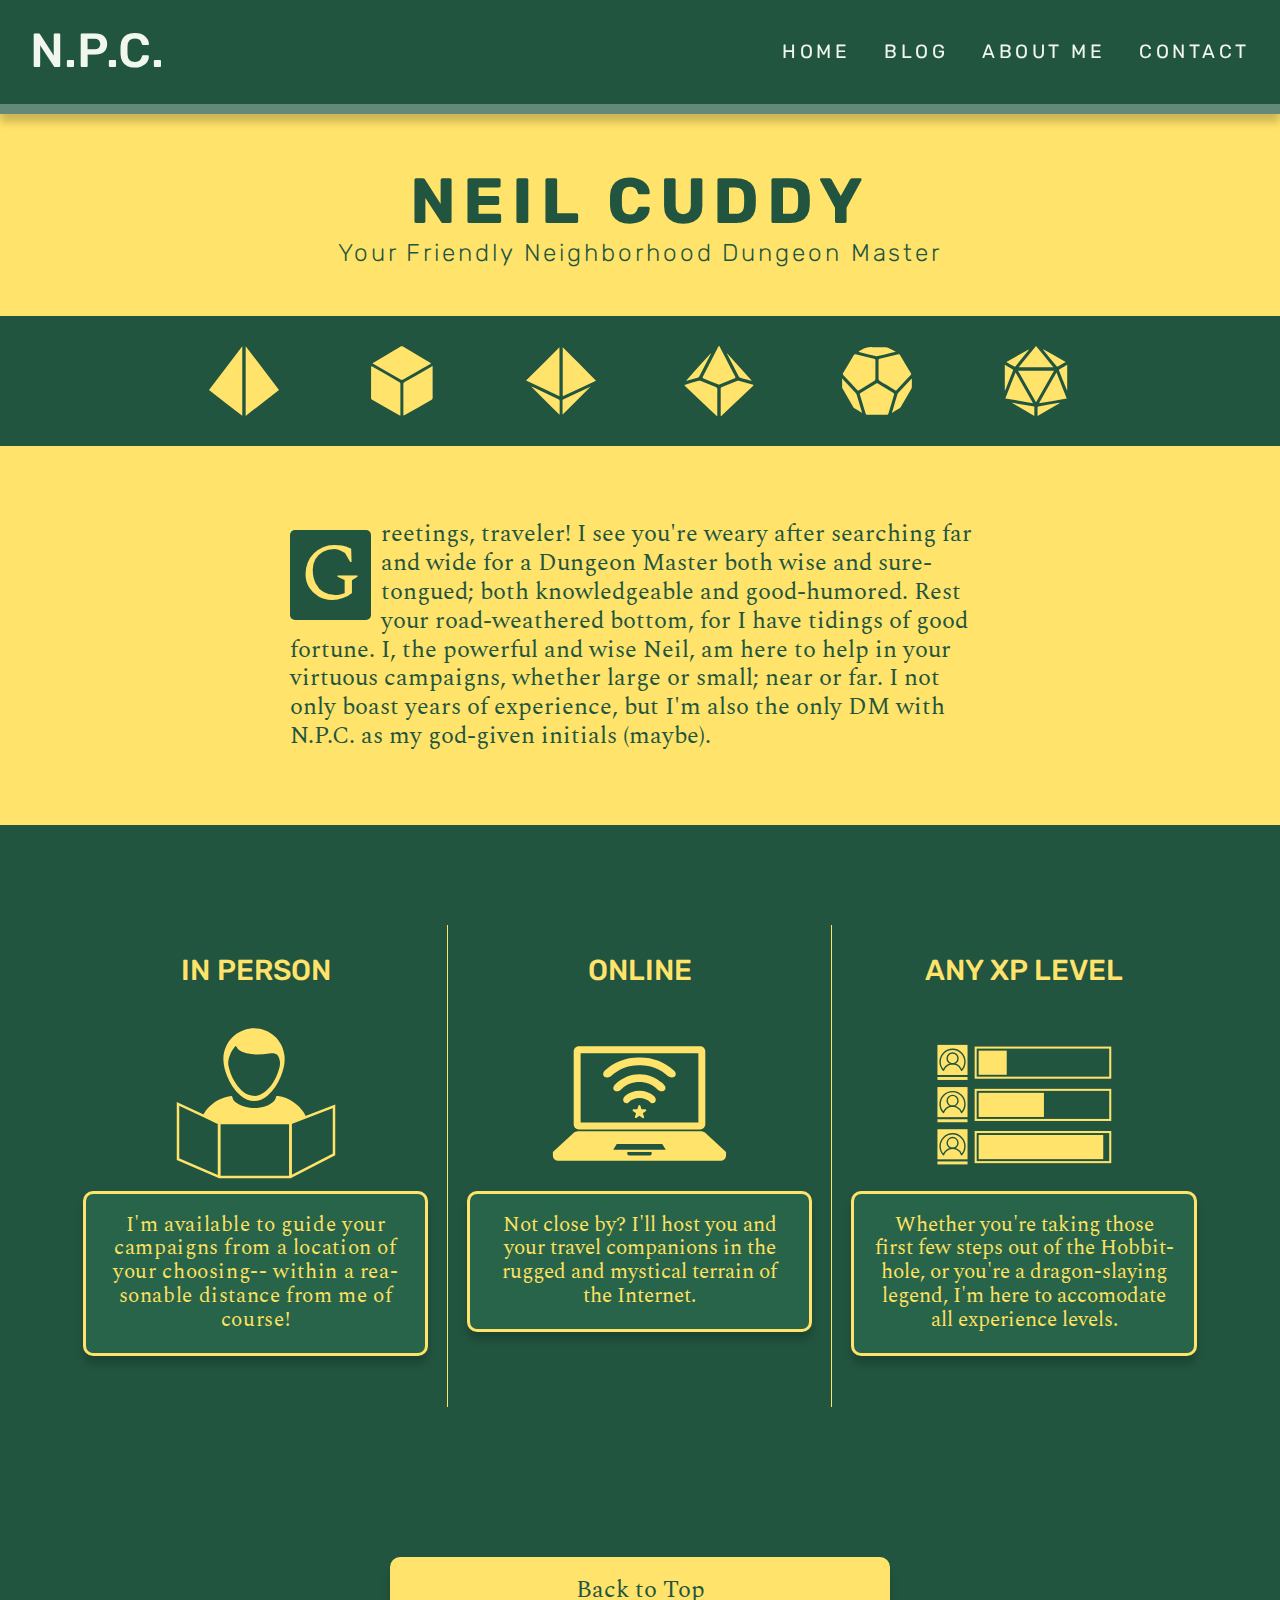
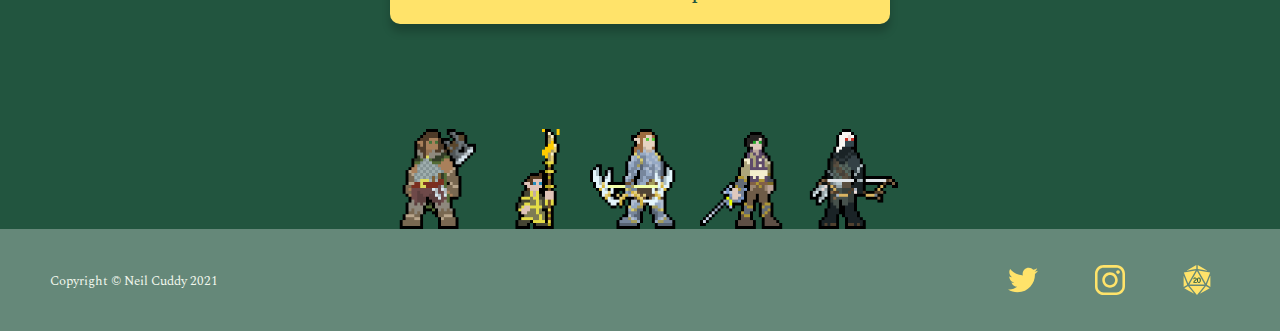
<file: index.html>
<!DOCTYPE html>

<html lang="en-US" dir="ltr">
  <head>
    <meta name="viewport" content="width=device-width, initial-scale=1.0">
    <title>Neil Cuddy, DM</title>
    <link rel="stylesheet" href="css/normalize.css" type="text/css">
    <link rel="stylesheet" href="css/styles.css" type="text/css">
    <link href="https://fonts.googleapis.com/css?family=Rubik:300,500,900&display=swap" rel="stylesheet">
    <link href="https://fonts.googleapis.com/css?family=Spectral:400,800&display=swap" rel="stylesheet">
  </head>

  <body>

    <div id="top" class="wrapper">
      <header>

        <nav class="clearfix">
          <h1 class="nav-heading"><a href="index.html">N.P.C.</a></h1>
          <ul>
            <li><a href="index.html">Home</a></li>
            <li><a href="blog.html">Blog</a></li>
            <li><a href="about-me.html">About Me</a></li>
            <li><a href="contact.html">Contact</a></li>
          </ul>
        </nav>
        <div class="banner-heading">
          <h2 class="banner-title">Neil Cuddy</h2>
          <h2 class="banner-subtitle">Your Friendly Neighborhood Dungeon Master</h2>
        </div>
      </header> <!-- END OF HEADER ---------------------------------------------------------------------->

      <main>
        <div class="dice-container">
          <div class="dice-wrap">
            <img src="images/d4.svg" alt="An outline of a four-sided die" class="d4 die d-spin">
            <img src="images/d6.svg" alt="An outline of a six-sided die" class="d6 die d-spin">
            <img src="images/d8.svg" alt="An outline of a eight-sided die" class="d8 die d-spin">
            <img src="images/d10.svg" alt="An outline of a ten-sided die" class="d10 die d-spin">
            <img src="images/d12.svg" alt="An outline of a twelve-sided die" class="d12 die d-spin">
            <img src="images/d20.svg" alt="An outline of a twenty-sided die" class="d20 die d-spin">
          </div>
        </div>
        <div class="intro-wrapper">
          <div class="intro">
            <p>Greetings, traveler! I see you're weary after searching far and wide for a Dungeon Master both wise and sure-tongued; both knowledgeable and good-humored. Rest your road-weathered bottom, for I have tidings of good fortune. I, the powerful and wise <span class="no-hyphen">Neil</span>, am here to help in your virtuous campaigns, whether large or small; near or far. I not only boast years of experience, but I'm also the only DM with N.P.C. as my god-given initials (maybe).</p>
          </div>

        </div>
        <div class="service-container">
          <div class="service-flex-contain">
            <h3 class="heading-in-person">In Person</h3>
            <div class="in-person border-line">
              <h3 class="heading-in-person-lrg">In Person</h3>
              <img src="images/in-person.svg" alt="An icon of a person behind a dungeon master's privacy screen">
              <p>I'm available to guide your campaigns from a location of your choosing-- within a reasonable distance from me of course!</p>
            </div>
            <h3 class="heading-online">ONLINE</h3>
            <div class="online border-line">
              <h3 class="heading-online-lrg">ONLINE</h3>
              <img src="images/online.svg" alt="An icon of a laptop with a wifi symbol made of stars">
              <p>Not close by? I'll host you and your travel companions in the rugged and mystical terrain of the  Internet.</p>
            </div>
            <h3 class="heading-xp-lvl">Any Experience Level</h3>
            <div class="any-xp-lvl">
              <h3 class="heading-xp-lvl-lrg">Any XP Level</h3>
              <img src="images/any-xp-lvl.svg" alt="An icon showing experience level bars of varying fullness">
              <p>Whether you're taking those first few steps out of the Hobbit-hole, or you're a dragon-slaying legend, I'm here to accomodate all experience levels.</p>
            </div>
          </div>
        </div>

        <p class="top-link"><a href="#top">Back to Top</a></p>
        <div class="tokens">
          <img src="images/tokens/Vashti.gif">
          <img src="images/tokens/Boog.gif">
          <img src="images/tokens/Fi.gif">
          <img src="images/tokens/Baz.gif">
          <img src="images/tokens/Emerick.gif">

        </div>
      </main>
    </div>

    <footer>
      <div id="footer-social" class="social-icons">
        <!-- <a target="_blank" href="https://www.facebook.com/neil.cuddy.3"><img src="images/facebook.svg" alt="Facebook icon"></a> -->
        <a target="_blank" href="https://twitter.com/NpcNpcuddy"><img src="images/twitter.svg" alt="Twitter icon"></a>
        <a target="_blank" href="https://www.instagram.com/patrickned_npc/"><img src="images/instagram.svg" alt="Instagram icon"></a>
        <a target="_blank" href="https://app.roll20.net/users/26297/neil-c?fbclid=IwAR0LO3Pv9vUrNG9DhVx9Z2WXFUN1NhZTYFxP-Icxzl-QTmIb7skBPDRVVGY"><img src="images/roll20.svg" alt="Roll20 icon"></a>
      </div>
      <p><small>Copyright &copy; Neil Cuddy 2021</small></p>
    </footer>

  </body>
</html>
</file>
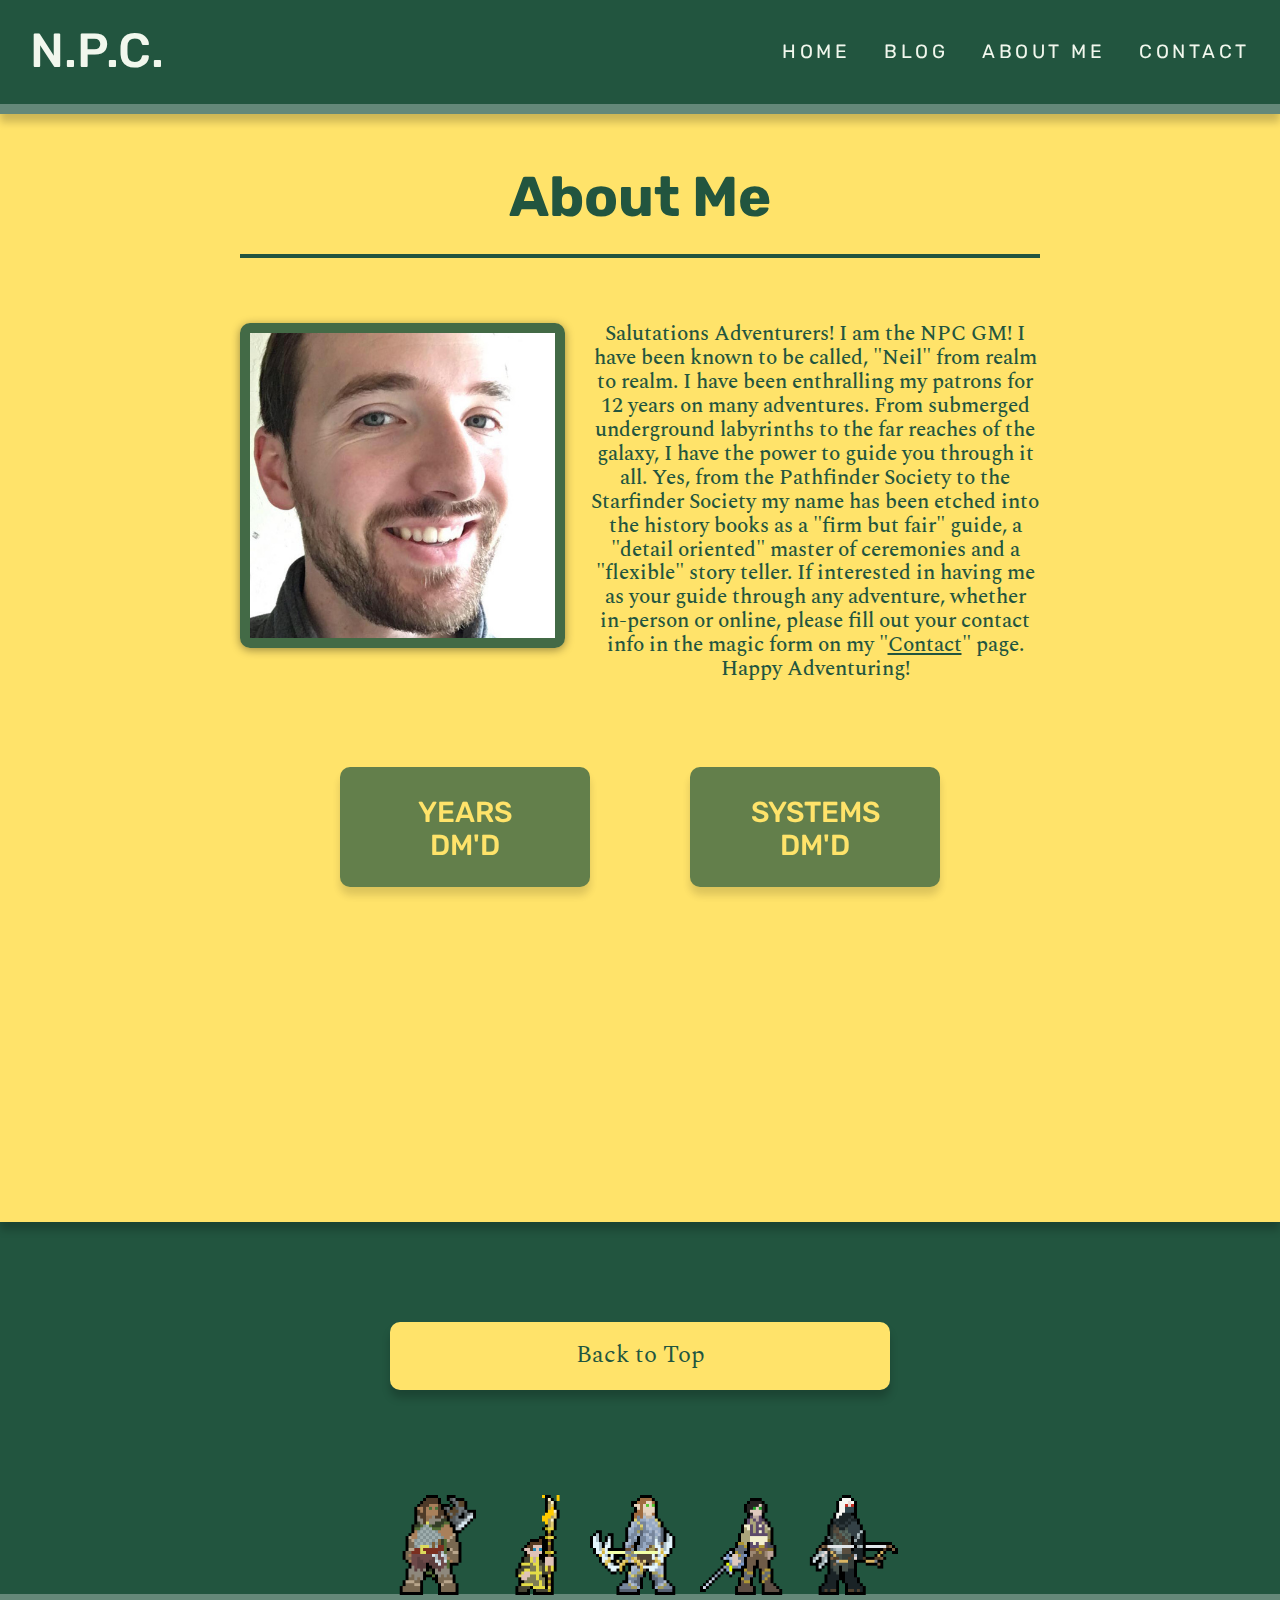
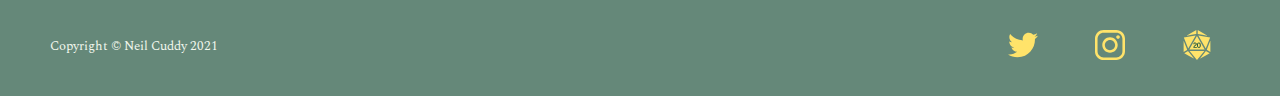
<file: about-me.html>
<!DOCTYPE html>

<html lang="en-US" dir="ltr">
  <head>
    <meta name="viewport" content="width=device-width, initial-scale=1.0">
    <title>About Neil</title>
    <link rel="stylesheet" href="css/normalize.css" type="text/css">
    <link rel="stylesheet" href="css/styles.css" type="text/css">
    <link href="https://fonts.googleapis.com/css?family=Rubik:300,500,900&display=swap" rel="stylesheet">
    <link href="https://fonts.googleapis.com/css?family=Spectral:400,800&display=swap" rel="stylesheet">
  </head>

  <body>

    <div id="top" class="wrapper">
      <header>

        <nav class="clearfix">
          <h1 class="nav-heading"><a href="index.html">N.P.C.</a></h1>
          <ul>
            <li><a href="index.html">Home</a></li>
            <li><a href="blog.html">Blog</a></li>
            <li><a href="about-me.html">About Me</a></li>
            <li><a href="contact.html">Contact</a></li>
          </ul>
        </nav>
        <div class="banner-heading">
          <h1 class="page-heading">About Me</h1>
        </div>

      </header> <!-- END OF HEADER ---------------------------------------------------------------------->

      <main>
        <div class="about-wrap">
          <div class="about-container">
            <div class="pic-para-float">
              <div class="neil-img-container">
                <div class="neil-img-overlay"></div>
                <img class="neil-img" src="images/neilprofile.jpg" alt="A portrait of Neil Cuddy">
              </div>
              <div class="about-para-container">
                <p class="about-para">Salutations Adventurers! I am the NPC GM! I have been known to be called, "Neil" from realm to realm. I have been enthralling my patrons for 12 years on many adventures. From submerged underground labyrinths to the far reaches of the galaxy, I have the power to guide you through it all. Yes, from the Pathfinder Society to the Starfinder Society my name has been etched into the history books as a "firm but fair" guide, a "detail oriented" master of ceremonies and a "flexible" story teller. If interested in having me as your guide through any adventure, whether in-person or online, please fill out your contact info in the magic form on my "<a style="color: #22553F; text-decoration: underline;" href="contact.html">Contact</a>" page.
Happy Adventuring!</p>
              </div>
            </div>
            <div class="stat-card-flex-contain">
              <div id="years-dmd" class="stat-card">
                <h3>Years<br>DM'd</h3>
                <p>12 years</p>
              </div>
              <div id="systems-dmd" class="stat-card">
                <h3>Systems<br>DM'd</h3>
                <ul>
                  <li>D&D 3.5</li>
                  <li>D&D 5E</li>
                  <li>Pathfinder</li>
                  <li>Pathfinder 2<sup>nd</sup> ed.</li>
                  <li>Starfinder</li>
                  <li>Call of Cthulhu</li>
                  <li>Star Wars RPG</li>
                </ul>
              </div>
            </div>
          </div>
        </div>

        <p class="top-link"><a href="#top">Back to Top</a></p>
        <div class="tokens">
          <img src="images/tokens/Vashti.gif">
          <img src="images/tokens/Boog.gif">
          <img src="images/tokens/Fi.gif">
          <img src="images/tokens/Baz.gif">
          <img src="images/tokens/Emerick.gif">

        </div>
      </main>
    </div>

    <footer>
      <div id="footer-social" class="social-icons">
        <!-- <a target="_blank" href="https://www.facebook.com/neil.cuddy.3"><img src="images/facebook.svg" alt="Facebook icon"></a> -->
        <a target="_blank" href="https://twitter.com/NpcNpcuddy"><img src="images/twitter.svg" alt="Twitter icon"></a>
        <a target="_blank" href="https://www.instagram.com/patrickned_npc/"><img src="images/instagram.svg" alt="Instagram icon"></a>
        <a target="_blank" href="https://app.roll20.net/users/26297/neil-c?fbclid=IwAR0LO3Pv9vUrNG9DhVx9Z2WXFUN1NhZTYFxP-Icxzl-QTmIb7skBPDRVVGY"><img src="images/roll20.svg" alt="Roll20 icon"></a>
      </div>
      <p><small>Copyright &copy; Neil Cuddy 2021</small></p>
    </footer>

  </body>
</html>
</file>
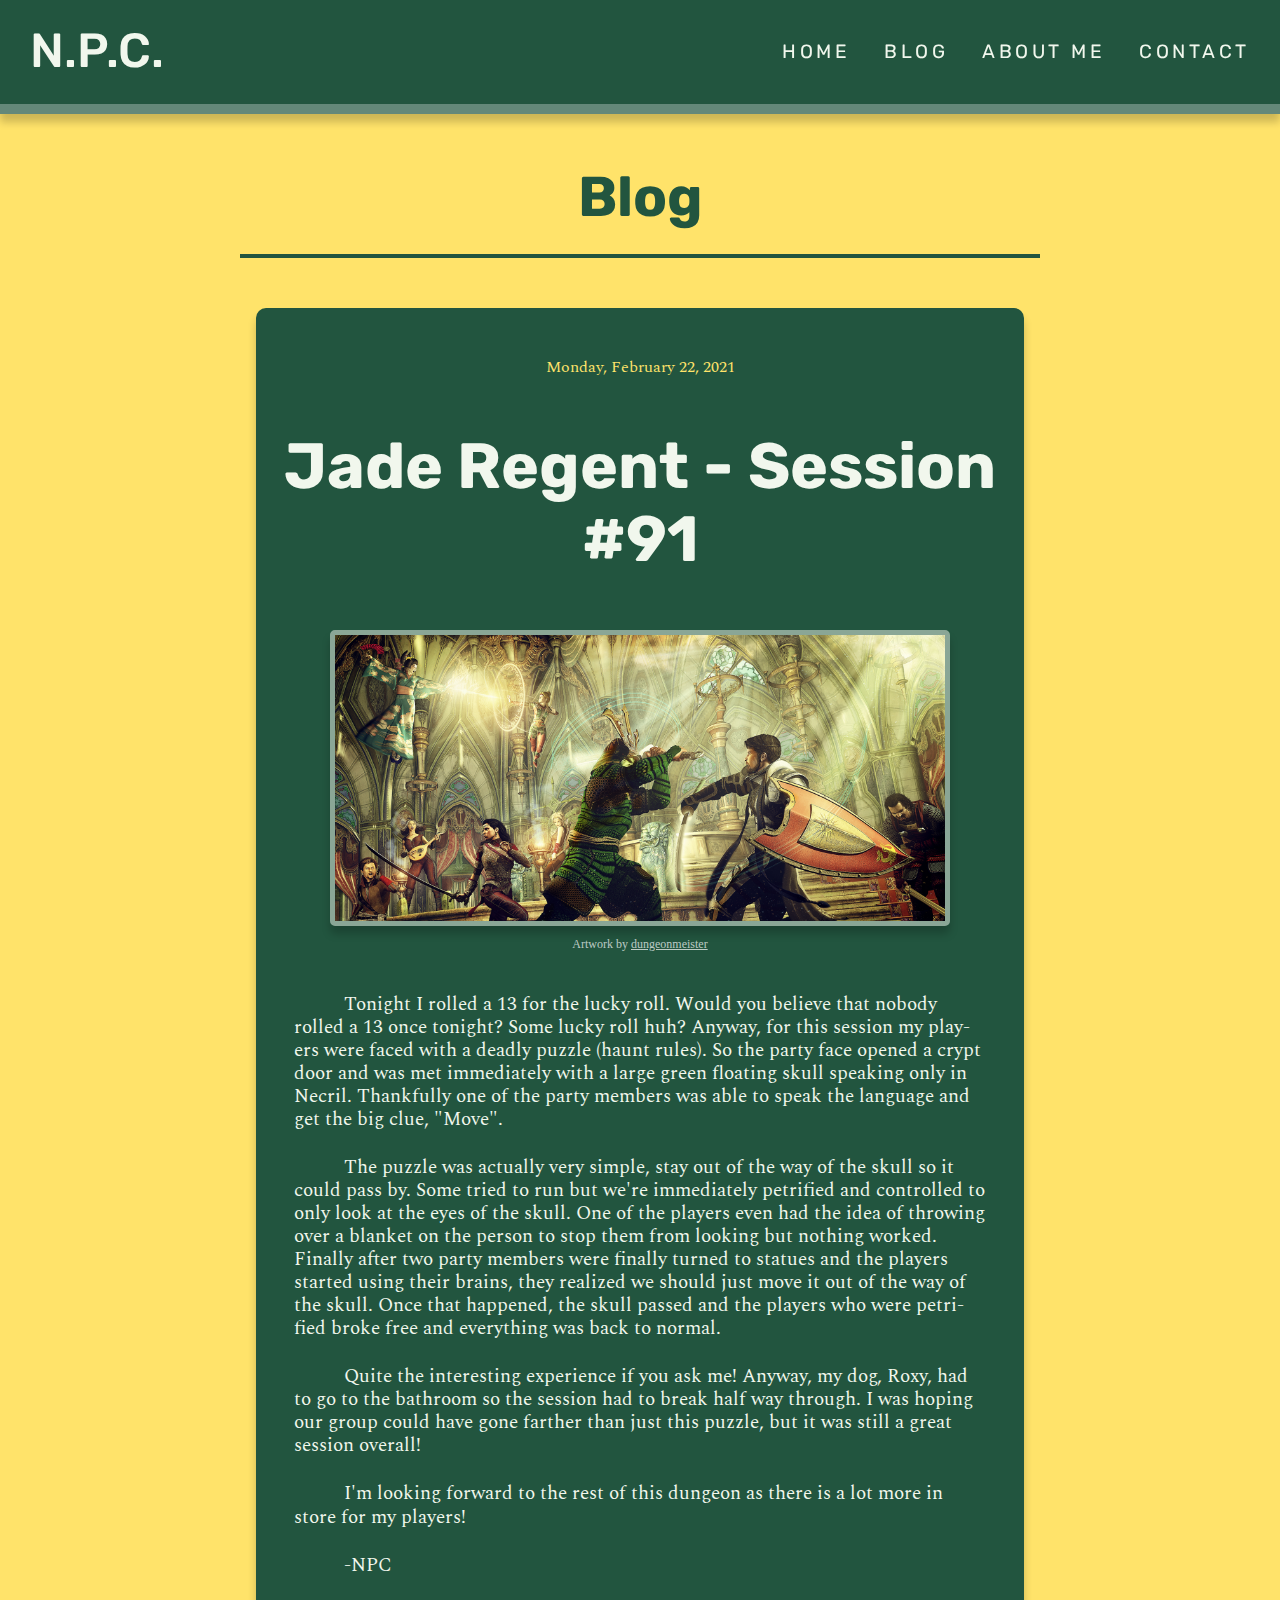
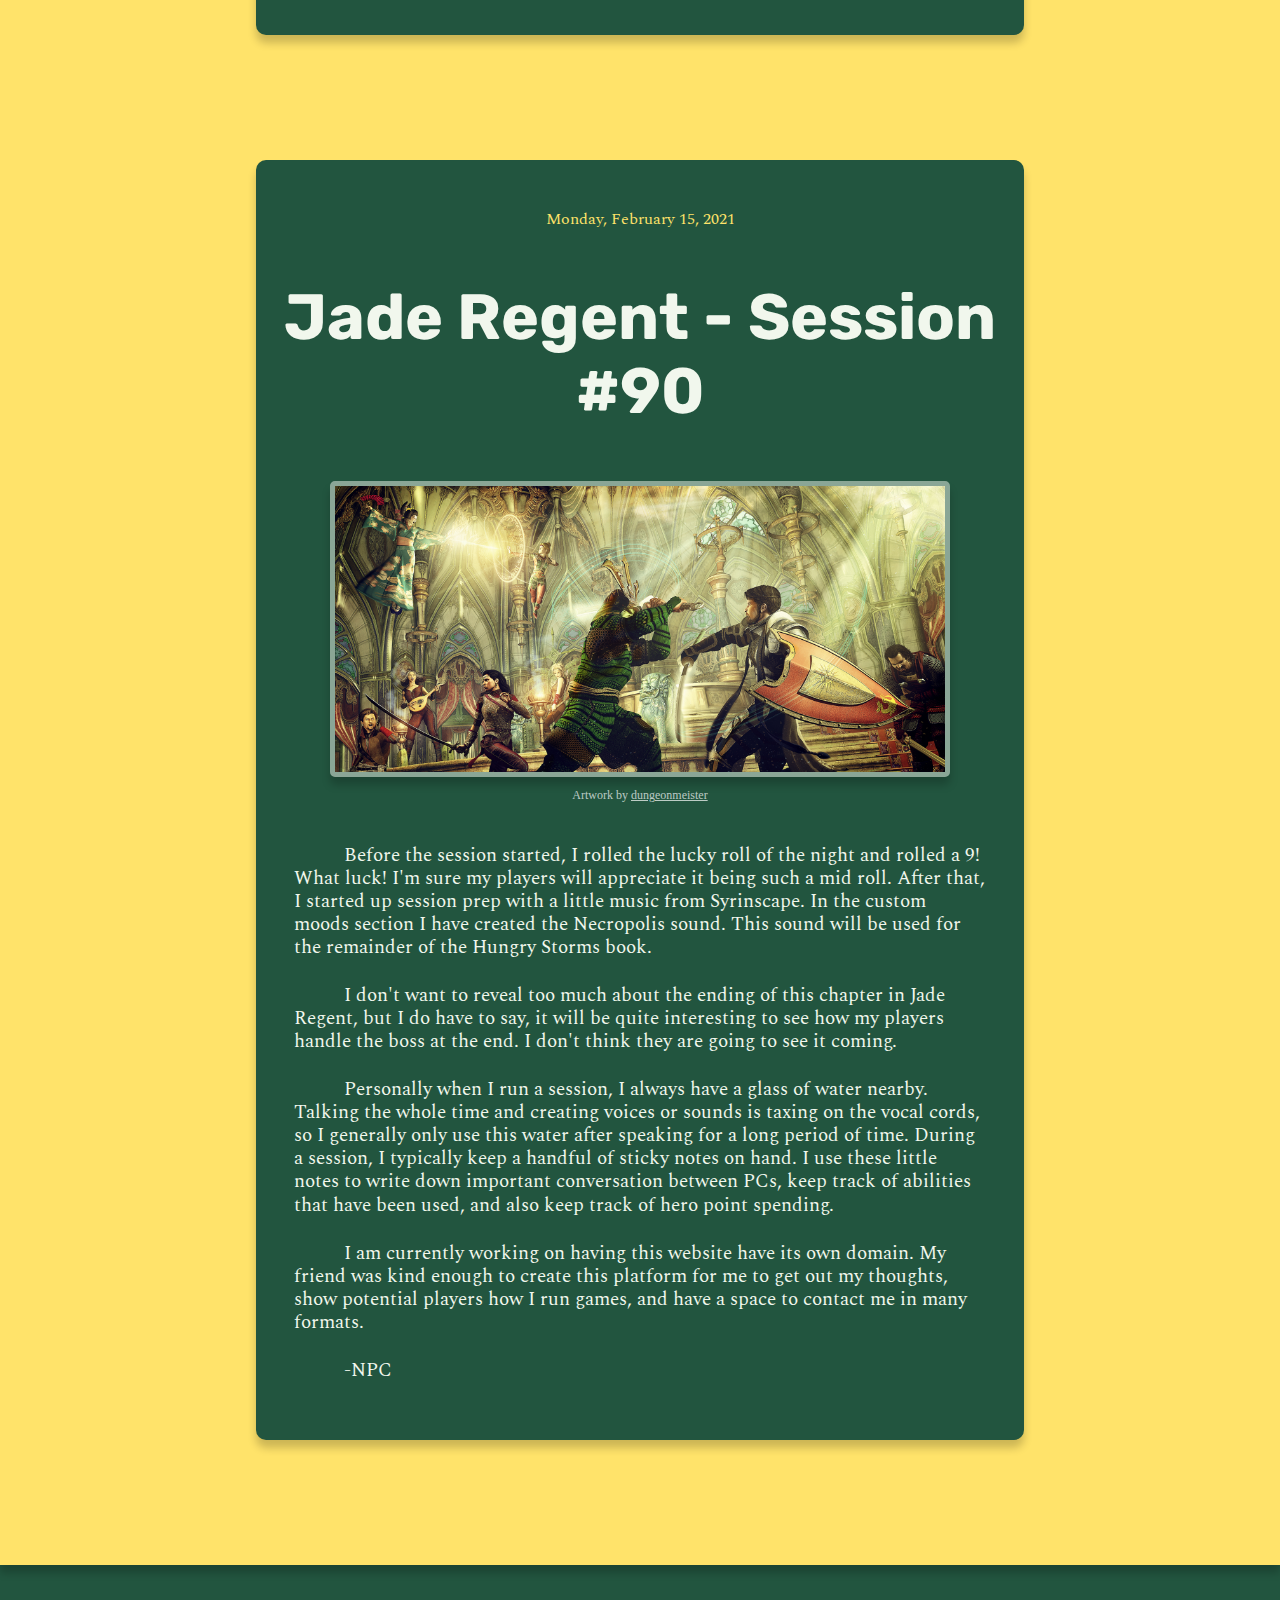
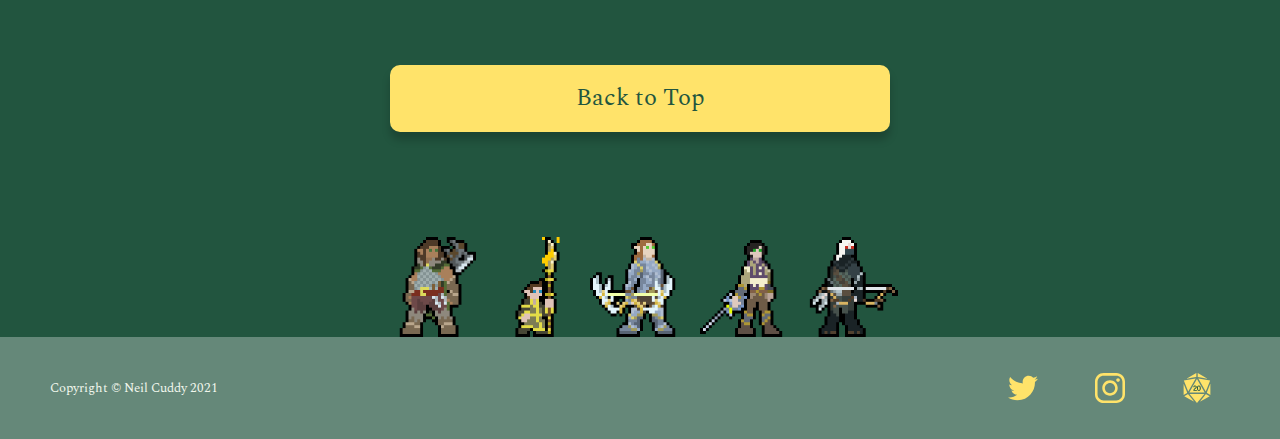
<file: blog.html>
<!DOCTYPE html>

<html lang="en-US" dir="ltr">
  <head>
    <meta name="viewport" content="width=device-width, initial-scale=1.0">
    <title>Neil's Blog</title>
    <link rel="stylesheet" href="css/normalize.css" type="text/css">
    <link rel="stylesheet" href="css/styles.css" type="text/css">
    <link href="https://fonts.googleapis.com/css?family=Rubik:300,500,900&display=swap" rel="stylesheet">
    <link href="https://fonts.googleapis.com/css?family=Spectral:400,800&display=swap" rel="stylesheet">
  </head>

  <body>

    <div id="top" class="wrapper">
      <header>

        <nav class="clearfix">
          <h1 class="nav-heading"><a href="index.html">N.P.C.</a></h1>
          <ul>
            <li><a href="index.html">Home</a></li>
            <li><a href="blog.html">Blog</a></li>
            <li><a href="about-me.html">About Me</a></li>
            <li><a href="contact.html">Contact</a></li>
          </ul>
        </nav>
        <div class="banner-heading">
          <h1 class="page-heading">Blog</h1>
        </div>

      </header> <!-- END OF HEADER ---------------------------------------------------------------------->

      <main>
<!-- =====================================================================================================
BLOG ENTRY - COPY HERE TO NEXT COMMENT FOR NEW ENTRY
====================================================================================================== -->        
        <div class="contact-container">
          <div class="contact-info">
            <p class="date">Monday, February 22, 2021</p>
            <h2 class="post-heading">Jade Regent - Session #91</h2>
            <figure>
            <img class="post-pic" src="images/jr-blog-pic.jpg" alt="A fantasy battle scene with sword fighting and spell-casting">
              <figcaption>Artwork by <a style="text-decoration: underline; color: rgba(255, 255, 255, 0.7);" href="https://www.deviantart.com/dungeonmeister">dungeonmeister</a></figcaption>
            </Figure>  
            <p class="post-body">Tonight I rolled a 13 for the lucky roll. Would you believe that nobody rolled a 13 once tonight? Some lucky roll huh? Anyway, for this session my players were faced with a deadly puzzle (haunt rules). So the party face opened a crypt door and was met immediately with a large green floating skull speaking only in Necril. Thankfully one of the party members was able to speak the language and get the big clue, "Move".
</p>
            <p class="post-body">The puzzle was actually very simple, stay out of the way of the skull so it could pass by. Some tried to run but we're immediately petrified and controlled to only look at the eyes of the skull. One of the players even had the idea of throwing over a blanket on the person to stop them from looking but nothing worked.
Finally after two party members were finally turned to statues and the players started using their brains, they realized we should just move it out of the way of the skull. Once that happened, the skull passed and the players who were petrified broke free and everything was back to normal.</p>
            <p class="post-body">Quite the interesting experience if you ask me! Anyway, my dog, Roxy, had to go to the bathroom so the session had to break half way through. I was hoping our group could have gone farther than just this puzzle, but it was still a great session overall!</p>
            <p class="post-body">I'm looking forward to the rest of this dungeon as there is a lot more in store for my players!</p>
            <p class="post-body">-NPC</p>
            <hr>

          </div>
        </div>
<!-- =================
BLOG ENTRY END
================== -->
        
<!-- =====================================================================================================
BLOG ENTRY - COPY HERE TO NEXT COMMENT FOR NEW ENTRY
====================================================================================================== -->
        <div class="contact-container">
          <div class="contact-info">
            <p class="date">Monday, February 15, 2021</p>
            <h2 class="post-heading">Jade Regent - Session #90</h2>
            <figure>
            <img class="post-pic" src="images/jr-blog-pic.jpg" alt="A fantasy battle scene with sword fighting and spell-casting">
              <figcaption>Artwork by <a style="text-decoration: underline; color: rgba(255, 255, 255, 0.7);" href="https://www.deviantart.com/dungeonmeister">dungeonmeister</a></figcaption> 
            </figure>
            <p class="post-body">Before the session started, I rolled the lucky roll of the night and rolled a 9! What luck! I'm sure my players will appreciate it being such a mid roll. After that, I started up session prep with a little music from Syrinscape. In the custom moods section I have created the Necropolis sound. This sound will be used for the remainder of the Hungry Storms book.</p>
            <p class="post-body">I don't want to reveal too much about the ending of this chapter in Jade Regent, but I do have to say, it will be quite interesting to see how my players handle the boss at the end. I don't think they are going to see it coming.
</p>
            <p class="post-body">Personally when I run a session, I always have a glass of water nearby. Talking the whole time and creating voices or sounds is taxing on the vocal cords, so I generally only use this water after speaking for a long period of time. During a session, I typically keep a handful of sticky notes on hand. I use these little notes to write down important conversation between PCs, keep track of abilities that have been used, and also keep track of hero point spending.</p>
            <p class="post-body">I am currently working on having this website have its own domain. My friend was kind enough to create this platform for me to get out my thoughts, show potential players how I run games, and have a space to contact me in many formats.</p>
            <p class="post-body">-NPC</p>
            <hr>

          </div>
        </div>
  <!-- =================
BLOG ENTRY END
================== -->
        
        <div class="">

        </div>

        <p class="top-link"><a href="#top">Back to Top</a></p>
        <div class="tokens">
          <img src="images/tokens/Vashti.gif">
          <img src="images/tokens/Boog.gif">
          <img src="images/tokens/Fi.gif">
          <img src="images/tokens/Baz.gif">
          <img src="images/tokens/Emerick.gif">

        </div>
      </main>
    </div>

    <footer>
      <div id="footer-social" class="social-icons">
        <!-- <a target="_blank" href="https://www.facebook.com/neil.cuddy.3"><img src="images/facebook.svg" alt="Facebook icon"></a> -->
        <a target="_blank" href="https://twitter.com/NpcNpcuddy"><img src="images/twitter.svg" alt="Twitter icon"></a>
        <a target="_blank" href="https://www.instagram.com/patrickned_npc/"><img src="images/instagram.svg" alt="Instagram icon"></a>
        <a target="_blank" href="https://app.roll20.net/users/26297/neil-c?fbclid=IwAR0LO3Pv9vUrNG9DhVx9Z2WXFUN1NhZTYFxP-Icxzl-QTmIb7skBPDRVVGY"><img src="images/roll20.svg" alt="Roll20 icon"></a>
      </div>
      <p><small>Copyright &copy; Neil Cuddy 2021</small></p>
    </footer>

  </body>
</html>
</file>
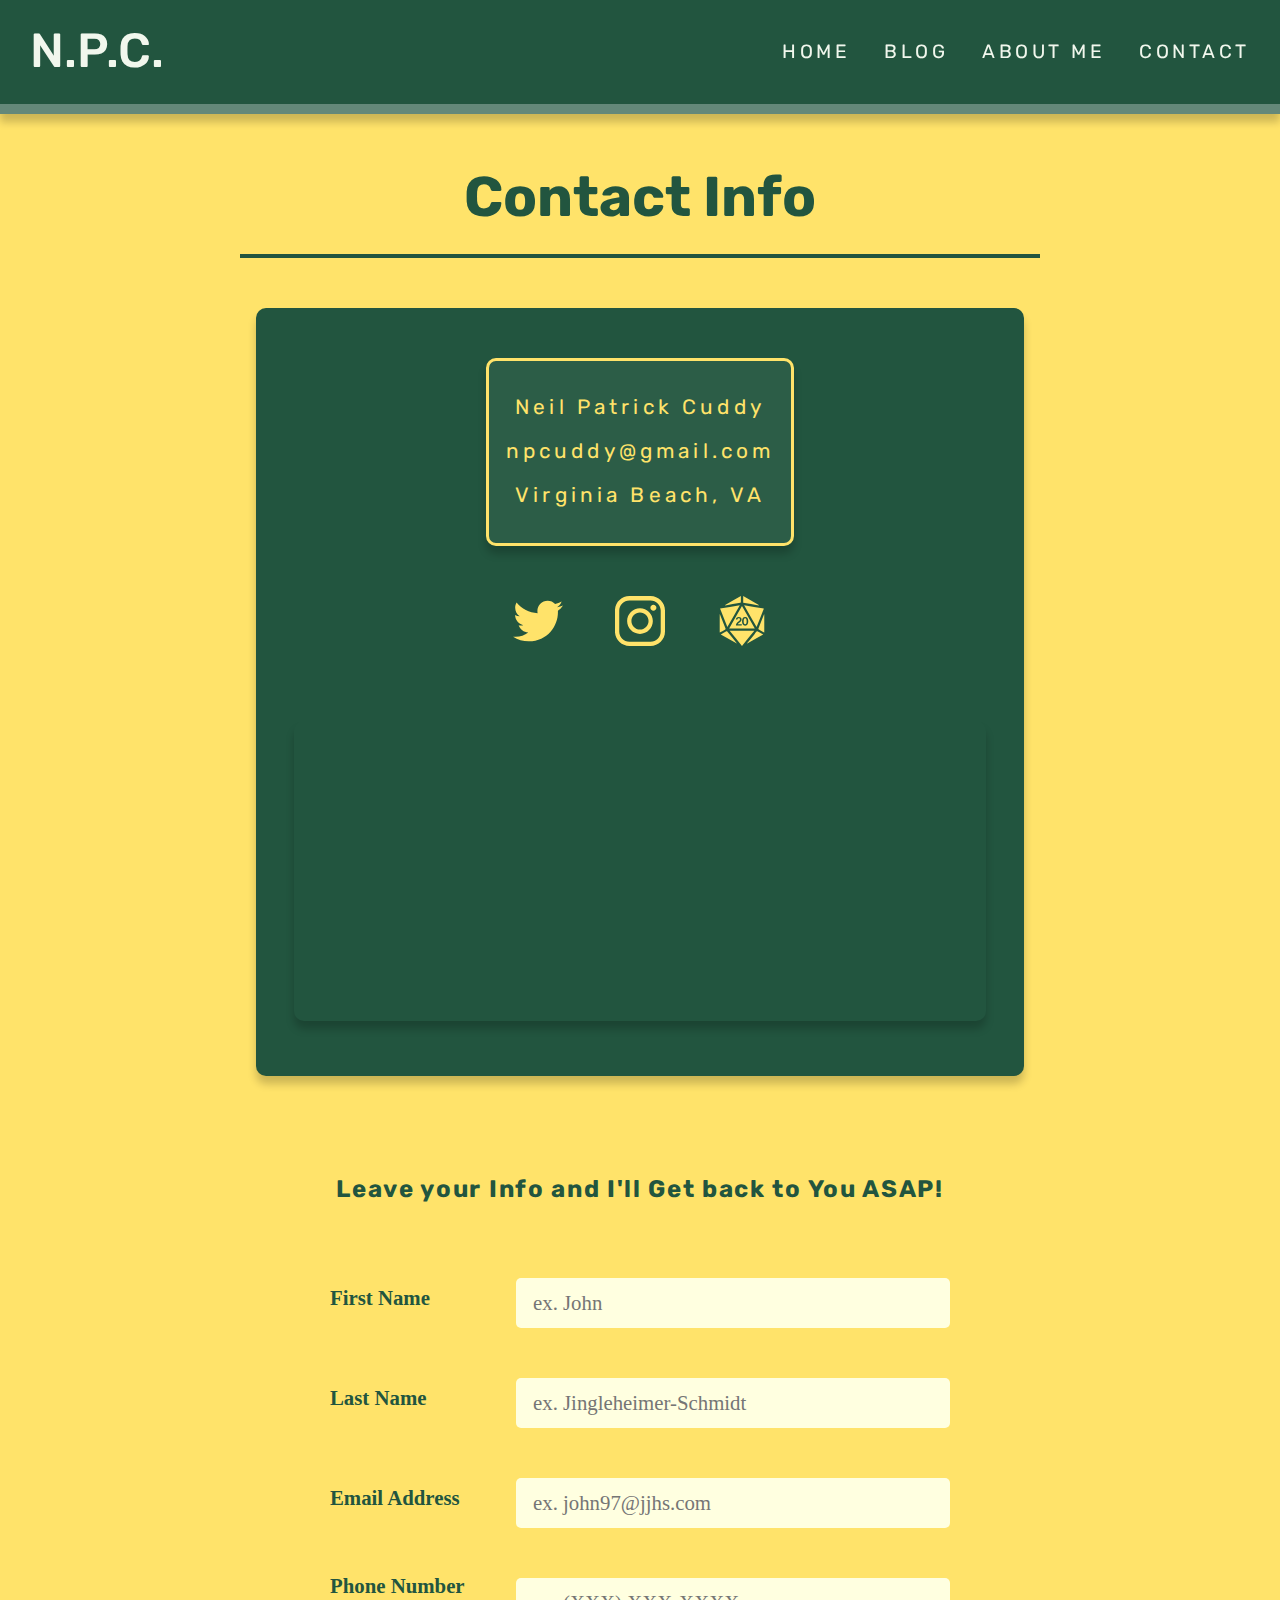
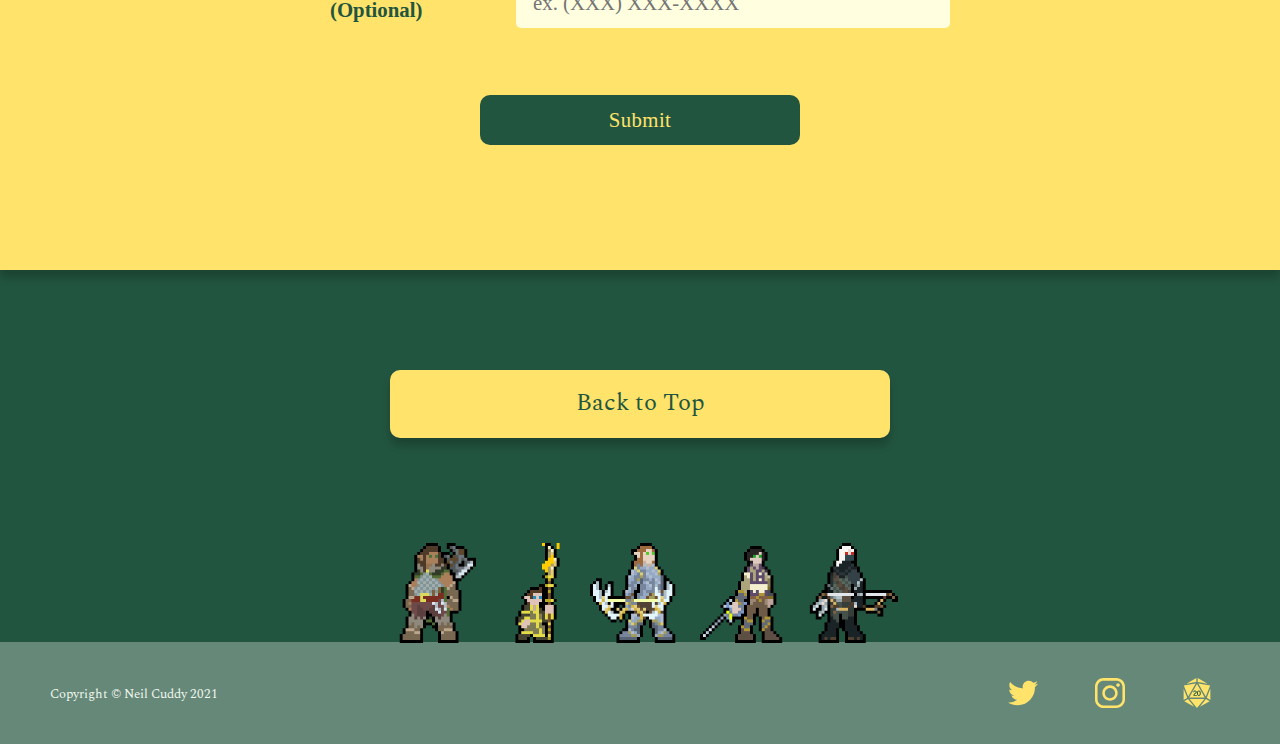
<file: contact.html>
<!DOCTYPE html>

<html lang="en-US" dir="ltr">
  <head>
    <meta name="viewport" content="width=device-width, initial-scale=1.0">
    <title>Contact Neil</title>
    <link rel="stylesheet" href="css/normalize.css" type="text/css">
    <link rel="stylesheet" href="css/styles.css" type="text/css">
    <link href="https://fonts.googleapis.com/css?family=Rubik:300,500,900&display=swap" rel="stylesheet">
    <link href="https://fonts.googleapis.com/css?family=Spectral:400,800&display=swap" rel="stylesheet">
  </head>

  <body>

    <div id="top" class="wrapper">
      <header>

        <nav class="clearfix">
          <h1 class="nav-heading"><a href="index.html">N.P.C.</a></h1>
          <ul>
            <li><a href="index.html">Home</a></li>
            <li><a href="blog.html">Blog</a></li>
            <li><a href="about-me.html">About Me</a></li>
            <li><a href="contact.html">Contact</a></li>
          </ul>
        </nav>
        <div class="banner-heading">
          <h1 class="page-heading">Contact Info</h1>
        </div>

      </header> <!-- END OF HEADER ---------------------------------------------------------------------->

      <main>
        <div class="contact-container">
          <div class="contact-info">
            <ul class="contact-info-list">
              <li>Neil Patrick Cuddy</li>
              <li><a href="mailto:npcuddy@gmail.com" target="_blank">npcuddy@gmail.com</a></li>
              <li>Virginia Beach, VA</li>
            </ul>
            <div class="social-icons">
              <!-- <a target="_blank" href="https://www.facebook.com/neil.cuddy.3"><img src="images/facebook.svg" alt="Facebook icon"></a> -->
              <a target="_blank" href="https://twitter.com/NpcNpcuddy"><img src="images/twitter.svg" alt="Twitter icon"></a>
              <a target="_blank" href="https://www.instagram.com/patrickned_npc/"><img src="images/instagram.svg" alt="Instagram icon"></a>
              <a target="_blank" href="https://app.roll20.net/users/26297/neil-c?fbclid=IwAR0LO3Pv9vUrNG9DhVx9Z2WXFUN1NhZTYFxP-Icxzl-QTmIb7skBPDRVVGY"><img src="images/roll20.svg" alt="Roll20 icon"></a>
            </div>
            <iframe id="g-map" src="https://www.google.com/maps/embed?pb=!1m18!1m12!1m3!1d204477.23317121275!2d-76.15305209158788!3d36.795586914796964!2m3!1f0!2f0!3f0!3m2!1i1024!2i768!4f13.1!3m3!1m2!1s0x89bac1e8fc1527a7%3A0x4161080a32e0173!2sVirginia%20Beach%2C%20VA!5e0!3m2!1sen!2sus!4v1566850763095!5m2!1sen!2sus" width="600" height="450" frameborder="0" style="border:0;" allowfullscreen=""></iframe>
          </div>

          <h4>Leave your Info and I'll Get back to You ASAP!</h4>

          <form action="https://docs.google.com/forms/u/0/d/e/1FAIpQLSeHY9pG-yuQ2HCDzeMXXIg8m3PfFbe0aWvOW36tmY_m3Dv81g/formResponse" method="post">

              <div class="form-flex-container">
                <div class="form-element">
                  <label for="first-name">First Name</label>
                  <input type="text" id="first-name" name="entry.1847372900" placeholder="ex. John" required>
                </div>

                <div class="form-element">
                  <label for="last-name">Last Name</label>
                  <input type="text" id="last-name" name="entry.1331763771" placeholder="ex. Jingleheimer-Schmidt" required>
                </div>

                <div class="form-element">
                  <label for="email">Email Address</label>
                  <input type="email" id="email" name="entry.1077426824" placeholder="ex. john97@jjhs.com" required>
                </div>

                <div class="form-element">
                  <label for="phone">Phone Number (Optional)</label>
                  <input type="text" id="phone" name="entry.180439405" placeholder="ex. (XXX) XXX-XXXX">
                </div>
              </div>

              <button class="form-element" type="submit" name="button">Submit</button>

          </form>

        </div>

        <div class="">

        </div>

        <p class="top-link"><a href="#top">Back to Top</a></p>
        <div class="tokens">
          <img src="images/tokens/Vashti.gif">
          <img src="images/tokens/Boog.gif">
          <img src="images/tokens/Fi.gif">
          <img src="images/tokens/Baz.gif">
          <img src="images/tokens/Emerick.gif">

        </div>
      </main>
    </div>

    <footer>
      <div id="footer-social" class="social-icons">
        <!-- <a target="_blank" href="https://www.facebook.com/neil.cuddy.3"><img src="images/facebook.svg" alt="Facebook icon"></a> -->
        <a target="_blank" href="https://twitter.com/NpcNpcuddy"><img src="images/twitter.svg" alt="Twitter icon"></a>
        <a target="_blank" href="https://www.instagram.com/patrickned_npc/"><img src="images/instagram.svg" alt="Instagram icon"></a>
        <a target="_blank" href="https://app.roll20.net/users/26297/neil-c?fbclid=IwAR0LO3Pv9vUrNG9DhVx9Z2WXFUN1NhZTYFxP-Icxzl-QTmIb7skBPDRVVGY"><img src="images/roll20.svg" alt="Roll20 icon"></a>
      </div>
      <p><small>Copyright &copy; Neil Cuddy 2021</small></p>
    </footer>

  </body>
</html>
</file>
<file: css/styles.css>
* {
  box-sizing: border-box;
}

body {
  background-color: #22553F;
  margin-top: 0;
  margin-right: 0;
}

h1,
h2,
h3,
h4 {
  font-family: "Rubik", sans-serif;
}

h3 {
  font-weight: 500;
  text-transform: uppercase;
  font-size: 1.8em;
  color: #ffe36a;
}

h4 {
  letter-spacing: 0.07em;
  font-size: 1.5em;
  color: #22553F;
}

p {
  font-family: "Spectral", serif;
}
@media (min-width: 769px) {
  p {
    hyphens: auto;
    hyphenate-limit-lines: 2;
    hyphenate-limit-chars: 6 3 2;
    hyphenate-limit-zone: 8%;
    hyphenate-limit-last: always;
  }
}

a {
  text-decoration: none;
  margin-top: 0;
}
a:link, a:visited {
  color: #F1F7ED;
}

nav {
  margin-top: 0;
  padding-top: 15px;
  padding-bottom: 15px;
  position: fixed;
  width: 100%;
  background-color: #22553F;
  border-bottom: 10px solid rgba(255, 255, 255, 0.3);
  z-index: 100;
  box-shadow: 0px 8px 8px rgba(0, 0, 0, 0.2);
}
@media (min-width: 769px) {
  nav {
    position: fixed;
    width: 100%;
    background-color: #22553F;
    border-bottom: 10px solid rgba(255, 255, 255, 0.3);
    z-index: 100;
  }
}
nav ul {
  list-style-type: none;
  margin-left: 0;
  padding-left: 0;
  font-family: "Rubik", sans-serif;
  text-transform: uppercase;
}
@media (min-width: 769px) {
  nav ul {
    float: right;
    vertical-align: middle;
    padding-right: 15px;
  }
}
nav ul li {
  text-align: center;
}
@media (min-width: 769px) {
  nav ul li {
    display: inline-block;
    padding-left: 5px;
    padding-right: 5px;
  }
}
nav ul li a {
  padding-top: 10px;
  padding-bottom: 10px;
  display: block;
  letter-spacing: 0.22rem;
  font-size: 1.3rem;
}
nav ul li a:hover {
  background-color: #F1F7ED;
  color: #22553F;
}
nav ul li a:hover:active {
  background-color: #ffe36a;
  color: #F1F7ED;
}
@media (min-width: 769px) {
  nav ul li a {
    padding-left: 10px;
    padding-right: 10px;
    font-size: 1.2em;
  }
  nav ul li a:hover {
    background-color: rgba(34, 85, 63, 0);
    color: #ffe36a;
  }
  nav ul li a:hover:active {
    background-color: rgba(34, 85, 63, 0);
  }
}

hr {
  padding-top: 25px;
  padding-bottom: 25px;
  border: none;
}

header {
  background-color: #22553F;
  margin-top: 0;
}

figcaption {
  color: rgba(255, 255, 255, 0.7);
  padding-top: 8px;
  font-size: 0.75em;
}

form {
  margin-bottom: 100px;
}

input[type=text],
input[type=Email] {
  height: 50px;
  font-size: 1.3em;
  border-radius: 5px;
  border: none;
  text-indent: 15px;
  margin-top: 10px;
  background-color: lightyellow;
}
@media (min-width: 769px) {
  input[type=text],
input[type=Email] {
    width: 70%;
  }
}
input[type=text]:focus,
input[type=Email]:focus {
  background-color: #ffffff;
  outline: 0;
  border: 3px solid rgba(34, 85, 63, 0.8);
}

button[type=submit] {
  width: 25%;
  height: 50px;
  margin-top: 60px;
  border-radius: 10px;
  background-color: #22553F;
  border: none;
  color: #ffe36a;
  font-size: 1.3em;
  letter-spacing: 0.02em;
  text-transform: none;
  transition: opacity 0.3s ease-out, transform 0.2s;
  min-width: 100px;
}
button[type=submit]:focus {
  outline: 0;
}
button[type=submit]:hover {
  cursor: pointer;
  opacity: 0.87;
}
button[type=submit]:active {
  background-color: #ffe36a;
  color: #22553F;
  border: 3px solid #22553F;
  transform: scale(0.95);
}

footer {
  background-color: #658879;
  color: #F1F7ED;
  padding-top: 20px;
  padding-bottom: 20px;
  margin: 0;
  text-align: center;
}
@media (min-width: 769px) {
  footer {
    display: flex;
  }
}
footer p {
  flex: 1;
}
@media (min-width: 769px) {
  footer p {
    padding-left: 50px;
    text-align: left;
    align-self: center;
  }
}

/* =========================================
CLASS STYLES
========================================== */
.page-heading {
  font-size: 3.5em;
  margin: auto;
  border-bottom: 4px solid #22553F;
  width: 70%;
  padding-bottom: 25px;
  max-width: 800px;
}

.nav-heading {
  display: none;
  padding-left: 30px;
}
@media (min-width: 769px) {
  .nav-heading {
    display: inline-block;
    float: left;
    vertical-align: middle;
    font-size: 3em;
    font-weight: 500;
    margin-top: 8px;
    margin-bottom: 0px;
  }
}

.banner-heading {
  background-color: #ffe36a;
  color: #22553F;
  padding-bottom: 50px;
  padding-top: 300px;
  margin: 0 auto;
  text-align: center;
}
@media (min-width: 769px) {
  .banner-heading {
    padding-top: 165px;
  }
}

.banner-title {
  text-transform: uppercase;
  letter-spacing: 0.12em;
  font-size: 4em;
  width: 90%;
  margin: 0 auto;
}

.banner-subtitle {
  font-weight: 300;
  letter-spacing: 0.12em;
  font-size: 1.515em;
  width: 90%;
  margin: 0 auto;
}

.wrapper {
  min-height: calc(100vh - 18px);
}

.top-link {
  text-align: center;
  margin-left: auto;
  margin-right: auto;
  font-size: 1.2em;
  background-color: #ffe36a;
  margin-bottom: 75px;
  margin-top: 75px;
  box-shadow: 0px 8px 8px rgba(0, 0, 0, 0.2);
}
@media (min-width: 769px) {
  .top-link {
    font-size: 1.5em;
    background-color: #ffe36a;
    width: 345px;
    margin-top: 100px;
    margin-bottom: 100px;
    border-radius: 10px;
  }
  .top-link a {
    padding-top: 25px;
    padding-bottom: 25px;
    border-radius: 10px;
  }
}
@media (min-width: 1024px) {
  .top-link {
    width: 500px;
  }
}
.top-link a {
  color: #22553F;
  display: block;
  padding-top: 20px;
  padding-bottom: 20px;
  transition: background-color 0.2s ease-in;
}
.top-link a:hover {
  background-color: #F1F7ED;
}
.top-link a:active {
  background-color: #ffe36a;
  color: #F1F7ED;
}

/* -------------------------------------------------
HOMEPAGE
---------------------------------------------------- */
.dice-container {
  background: #22553F;
  padding-top: 25px;
  padding-bottom: 25px;
}
.dice-container .dice-wrap {
  display: flex;
  flex-direction: row;
  justify-content: space-around;
  flex-wrap: wrap;
  width: 90%;
  margin: 0 auto;
  align-items: center;
  max-width: 950px;
  min-width: 320px;
}
.dice-container .dice-wrap .die {
  flex-grow: 1;
  flex-basis: 0px;
  max-width: 100px;
  width: 50px;
  padding: 5px 15px;
}

.d-spin {
  transition: transform 1s ease-in-out;
  transform: rotate(0turn);
}

.d-spin:hover {
  transform: rotate(1turn);
}

.intro-wrapper {
  background-color: #ffe36a;
  padding-top: 50px;
  padding-bottom: 50px;
}

.intro {
  width: 90%;
  max-width: 685px;
  text-align: left;
  margin: 0 auto;
  color: #22553F;
  font-size: 1.3em;
  line-height: 1.2;
}
@media (min-width: 769px) {
  .intro {
    font-size: 1.5em;
    width: 70%;
    max-width: 700px;
  }
}
.intro p::first-letter {
  float: left;
  font-size: 80px;
  color: #ffe36a;
  padding: 5px 10px;
  background: #22553F;
  margin: 10px 10px 0 0;
  border-radius: 5px;
  line-height: 1;
}

.no-hyphen {
  hyphens: manual;
}

.service-container {
  background-color: #22553F;
  color: #ffe36a;
  padding-top: 50px;
  padding-bottom: 50px;
}

.service-flex-contain {
  width: 90%;
  text-align: center;
  margin: 0 auto;
  max-width: 735px;
}
@media (min-width: 769px) {
  .service-flex-contain {
    display: flex;
    flex-direction: column;
    max-width: 1000px;
    position: relative;
  }
}
@media (min-width: 1024px) {
  .service-flex-contain {
    flex-direction: row;
    padding-top: 50px;
    max-width: 2500px;
  }
}

.in-person {
  display: flex;
  align-items: center;
  padding: 0 0 30px 0px;
}
.in-person img {
  width: 40%;
  padding-right: 15px;
}
@media (min-width: 769px) {
  .in-person img {
    margin-top: 25px;
    margin-bottom: 22.5px;
    transform: translateX(9px);
  }
}
@media (min-width: 1024px) {
  .in-person img {
    margin-top: 0;
    margin-bottom: 0;
    transform: translateX(8px);
  }
}
.in-person p {
  font-size: 1.2em;
  text-align: center;
  width: 60%;
  border: 3px solid #ffe36a;
  border-radius: 10px;
  padding: 20px;
  letter-spacing: 0.03em;
}

.online {
  display: flex;
  align-items: center;
  padding: 0px 0 28px;
}
.online img {
  width: 40%;
  padding-left: 15px;
  order: 2;
}
@media (min-width: 769px) {
  .online img {
    padding: 0;
    transform: translateX(2.5px);
  }
}
@media (min-width: 1024px) {
  .online img {
    transform: translateX(0px);
  }
}
.online p {
  font-size: 1.2em;
  text-align: center;
  width: 60%;
  order: -1;
  border: 3px solid #ffe36a;
  border-radius: 10px;
  padding: 20px;
}

.any-xp-lvl {
  display: flex;
  align-items: center;
  padding: 0px 0 28px;
}
.any-xp-lvl img {
  width: 40%;
  padding-right: 15px;
}
@media (min-width: 769px) {
  .any-xp-lvl img {
    padding: 0;
    transform: translateX(3.5px);
  }
}
@media (min-width: 1024px) {
  .any-xp-lvl img {
    transform: translateX(0px);
  }
}
.any-xp-lvl p {
  font-size: 1.2em;
  text-align: center;
  width: 60%;
  border: 3px solid #ffe36a;
  border-radius: 10px;
  padding: 20px;
}

@media (min-width: 769px) {
  .in-person,
.online,
.any-xp-lvl {
    flex-direction: column;
  }
  .in-person p,
.online p,
.any-xp-lvl p {
    order: 2;
    font-size: 1.3em;
    margin-top: 0;
    background-color: #28644a;
    color: #ffe160;
  }
  .in-person img,
.online img,
.any-xp-lvl img {
    order: -1;
    max-width: 175px;
    max-height: 175px;
  }
}
@media (min-width: 1024px) {
  .in-person,
.online,
.any-xp-lvl {
    flex: 1 33.33%;
  }
  .in-person p,
.online p,
.any-xp-lvl p {
    width: 90%;
  }
  .in-person img,
.online img,
.any-xp-lvl img {
    width: 175px;
    height: 175px;
  }
}
.in-person p,
.online p,
.any-xp-lvl p {
  background-color: #28644a;
  color: #ffe160;
  box-shadow: 0px 8px 8px rgba(0, 0, 0, 0.2);
}

.heading-in-person-lrg,
.heading-online-lrg,
.heading-xp-lvl-lrg {
  display: none;
}
@media (min-width: 1024px) {
  .heading-in-person-lrg,
.heading-online-lrg,
.heading-xp-lvl-lrg {
    display: inline;
    order: -2;
  }
}

.border-line {
  border-bottom: 1px solid #ffe36a;
}
@media (min-width: 1024px) {
  .border-line {
    border-bottom: none;
    border-right: 1px solid #ffe36a;
  }
  .border-line .borderline:last-child {
    border: none;
  }
}

#footer-social {
  margin-top: 0;
  align-self: center;
  width: 20%;
  padding-top: 16px;
  padding-bottom: 16px;
}
@media (min-width: 769px) {
  #footer-social {
    padding-right: 40px;
    order: 5;
  }
}
#footer-social a {
  width: 30px;
  height: 30px;
}

.tokens {
  text-align: center;
  width: 100%;
  margin-left: auto;
  margin-right: auto;
  transform: translateY(5px);
}

.tokens img:nth-child(5) {
  display:none;
}

.tokens img {
  width: 75px;
}
@media (min-width: 769px) {
  .tokens img {
    width: 100px;
  }
  .tokens img:nth-child(5) {
  display:inline-block;
}
}

/* -------------------------------------------------
ABOUT ME PAGE
---------------------------------------------------- */
.about-wrap {
  background-color: #ffe36a;
  box-shadow: 0px 8px 8px rgba(0, 0, 0, 0.2);
  padding-bottom: 100px;
}

.about-container {
  padding-top: 15px;
  padding-bottom: 50px;
}
@media (min-width: 769px) {
  .about-container {
    padding-bottom: 200px;
  }
}

.neil-img-container {
  max-width: 350px;
  margin: 0 auto;
  position: relative;
  width: 75%;
  padding-bottom: 25px;
}
@media (min-width: 769px) {
  .neil-img-container {
    float: left;
    margin-left: 50px;
    padding-right: 25px;
    padding-bottom: 10px;
  }
}

.neil-img-overlay {
  position: absolute;
  width: 100%;
  height: 100%;
}

.neil-img {
  width: 100%;
  border-radius: 10px;
  display: block;
  border: 10px solid rgba(34, 85, 63, 0.85);
  box-shadow: 0px 2px 10px rgba(0, 0, 0, 0.4);
}

.about-para {
  color: #22553F;
  width: 90%;
  margin: 0 auto;
  padding-top: 0px;
  padding-bottom: 50px;
  font-size: 1.3em;
  text-align: center;
  max-width: 800px;
  font-weight: 500;
}
@media (min-width: 1024px) {
  .about-para {
    padding-top: 0px;
  }
}

.stat-card-flex-contain {
  margin-left: auto;
  margin-right: auto;
  width: 100%;
  display: flex;
  flex-direction: column;
  justify-content: center;
  flex-wrap: wrap;
  text-align: center;
}
@media (min-width: 769px) {
  .stat-card-flex-contain {
    margin-left: auto;
    margin-right: auto;
    width: 100%;
    display: flex;
    flex-direction: row;
    justify-content: center;
    flex-wrap: wrap;
    text-align: center;
    max-width: 850px;
    height: 190px;
  }
}

.stat-card {
  box-shadow: 0px 8px 8px rgba(0, 0, 0, 0.2);
  background-color: #22553F;
  color: #ffe36a;
  width: 70%;
  border-radius: 10px;
  max-width: 350px;
  padding-bottom: 15px;
  display: flex;
  flex-direction: column;
  justify-content: flex-start;
  margin: 35px auto;
}
@media (min-width: 769px) {
  .stat-card {
    box-shadow: 0px 8px 8px rgba(0, 0, 0, 0.2);
    background-color: #22553F;
    color: #ffe36a;
    width: 20%;
    border-radius: 10px;
    margin-left: 50px;
    margin-right: 50px;
    max-width: 300px;
    padding-bottom: 15px;
    display: flex;
    flex-direction: column;
    justify-content: flex-start;
  }
  .stat-card ul {
    list-style-type: none;
    padding: 0;
  }
  .stat-card ul li {
    padding: 10px;
    font-size: 1.4em;
  }
  .stat-card p {
    font-size: 1.7em;
  }
}
.stat-card ul {
  list-style-type: none;
  padding: 0;
}
.stat-card ul li {
  padding: 10px;
  font-size: 1.4em;
}
.stat-card p {
  font-size: 1.7em;
}

/* -------------------------------------------------
CONTACT PAGE
---------------------------------------------------- */
.contact-container {
  background-color: #ffe36a;
  margin-top: 0;
  text-align: center;
  padding-bottom: 25px;
  box-shadow: 0px 8px 8px rgba(0, 0, 0, 0.2);
}
.contact-container .contact-info {
  background-color: #22553F;
  width: 100%;
  margin-bottom: 100px;
  box-shadow: 0px 8px 8px rgba(0, 0, 0, 0.2);
}
@media (min-width: 769px) {
  .contact-container .contact-info {
    margin-left: auto;
    margin-right: auto;
    width: 60%;
    border-radius: 10px;
  }
}
.contact-container .contact-info .contact-info-list {
  background-color: rgba(241, 247, 237, 0.05);
  color: #ffe36a;
  list-style-type: none;
  padding-left: 0;
  margin-left: auto;
  margin-right: auto;
  margin-top: 0px;
  border: 3px solid #ffe36a;
  border-radius: 10px;
  padding-top: 25px;
  padding-bottom: 25px;
  width: 40%;
  min-width: 300px;
  max-width: 550px;
  transform: translateY(50px);
  box-shadow: 0px 8px 8px rgba(0, 0, 0, 0.2);
}
.contact-container .contact-info .contact-info-list li {
  padding-top: 10px;
  padding-bottom: 10px;
  font-family: "Rubik", sans-serif;
  letter-spacing: 0.2em;
  font-size: 1.3em;
}
.contact-container .contact-info .contact-info-list li a {
  color: #ffe36a;
  text-decoration: none;
  transition: color 0.3s ease-out;
}
.contact-container .contact-info .contact-info-list li a:hover {
  color: #F1F7ED;
}

#g-map {
  width: 90%;
  max-width: 900px;
  height: 300px;
  margin: 75px auto 50px;
  border-radius: 10px;
  box-shadow: 0px 8px 8px rgba(0, 0, 0, 0.2);
}

.social-icons {
  display: flex;
  flex-direction: row;
  justify-content: space-around;
  margin-top: 100px;
  width: 40%;
  min-width: 300px;
  max-width: 500px;
  margin-left: auto;
  margin-right: auto;
}
.social-icons a {
  width: 50px;
  height: 50px;
  transition: opacity 0.3s ease-out;
}
.social-icons a:hover {
  opacity: 0.6;
  color: #F1F7ED;
}

.form-flex-container {
  display: flex;
  flex-direction: column;
  height: 400px;
  width: 80%;
  margin-left: auto;
  margin-right: auto;
}
@media (min-width: 769px) {
  .form-flex-container {
    width: 60%;
  }
}
@media (min-width: 1024px) {
  .form-flex-container {
    max-width: 620px;
  }
}
.form-flex-container .form-element {
  display: flex;
  flex-direction: column;
  flex: 1;
  margin-top: 25px;
}
@media (min-width: 769px) {
  .form-flex-container .form-element {
    flex-direction: row;
    align-items: center;
    justify-content: space-between;
  }
}
.form-flex-container .form-element label {
  text-align: left;
  color: #22553F;
  font-size: 1.3em;
  font-weight: 700;
}
@media (min-width: 769px) {
  .form-flex-container .form-element label {
    padding-right: 20px;
    max-width: 120px;
  }
}
@media (min-width: 1024px) {
  .form-flex-container .form-element label {
    padding-right: 20px;
    max-width: 160px;
  }
}

/* -------------------------------------------------
BLOG PAGE
---------------------------------------------------- */
.date {
  margin-top: 0;
  padding-top: 50px;
  color: #ffe36a;
}

.post-heading {
  color: #F1F7ED;
  font-size: 4em;
  width: 95%;
  margin-left: auto;
  margin-right: auto;
}

.post-pic {
  width: 90%;
  max-width: 640px;
  border: 5px solid rgba(241, 247, 237, 0.5);
  border-radius: 5px;
  box-shadow: 0px 8px 8px rgba(0, 0, 0, 0.2);
}

.post-body {
  color: #F1F7ED;
  width: 90%;
  margin: 0 auto;
  font-size: 1.2em;
  line-height: 1.2;
  padding-top: 25px;
  text-align: left;
  text-indent: 50px;
}

/* MEDIA QUERIES */
@media (min-width: 769px) {
  .pic-para-float {
    width: 75%;
    margin: 0 auto;
    max-width: 900px;
  }

  #years-dmd,
#systems-dmd {
    height: 120px;
    overflow: hidden;
    margin-bottom: 50px;
    min-width: 250px;
    opacity: 0.7;
    transition: opacity 0.3s 0.05s ease-in, height 0.8s 0.1s ease-in-out;
  }
  #years-dmd h3,
#systems-dmd h3 {
    margin-bottom: 0;
  }

  #years-dmd:hover {
    height: 190px;
    left: 50px;
    opacity: 1;
  }

  #systems-dmd:hover {
    right: 50px;
    height: 445px;
    opacity: 1;
  }

  /* CLEARFIX */
  .clearfix::after {
    content: "";
    /* creates blank pseudo-element at the bottom of the parent container */
    display: table;
    /* display blank element ^^^ as a block level table */
    clear: both;
    /* clear property is directly related to floats. This clears any collapsed space caused by floats on 'both' sides of the container. */
  }
}
@media (min-width: 1024px) {
  .heading-in-person,
.heading-online,
.heading-xp-lvl {
    display: none;
  }
}

/*# sourceMappingURL=styles.css.map */
</file>
